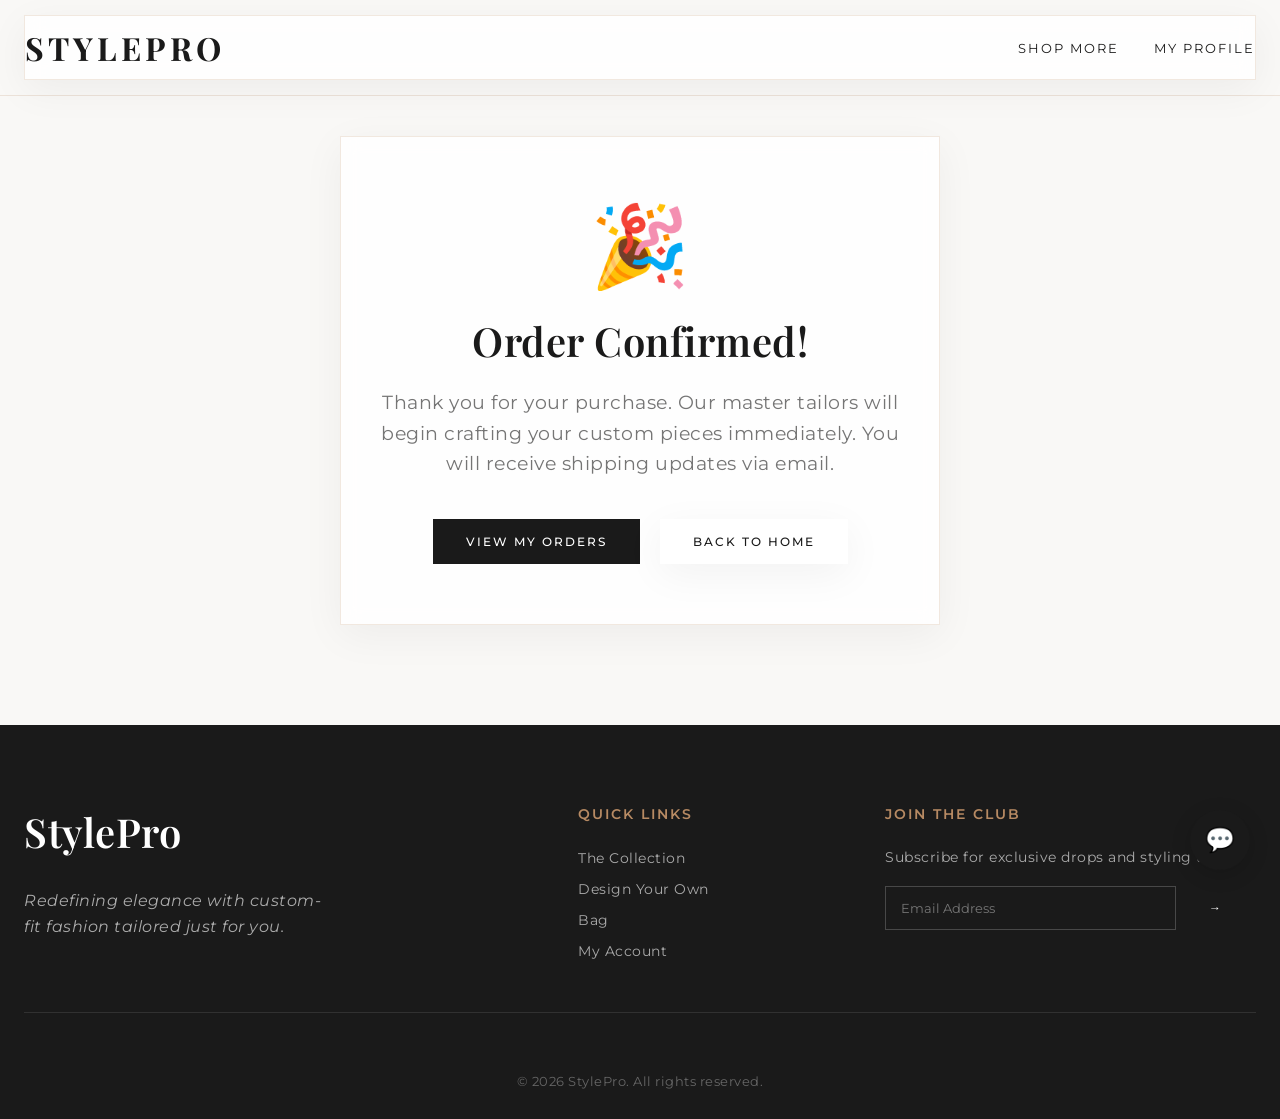
<file: order-confirmation.html>
<!DOCTYPE html>
<html lang="en">
<head>
    <meta charset="UTF-8">
    <meta name="viewport" content="width=device-width, initial-scale=1.0">
    <title>Order Confirmed - StylePro</title>
    <link href="https://fonts.googleapis.com/css2?family=Inter:wght@300;400;500;600;800&display=swap" rel="stylesheet">
    <link rel="stylesheet" href="style.css">
</head>
<body>
    <header>
        <div class="container">
            <nav class="glass-panel">
                <a href="index.html" class="logo">StylePro</a>
                <div class="nav-links">
                    <a href="product.html">Shop More</a>
                    <a href="profile.html">My Profile</a>
                </div>
            </nav>
        </div>
    </header>

    <main class="container" style="flex: 1; display: flex; align-items: center; justify-content: center; padding: 40px 20px;">
        <div class="glass-panel animate-fade" style="padding: 60px 40px; text-align: center; max-width: 600px; width: 100%;">
            <div style="font-size: 80px; margin-bottom: 20px;">🎉</div>
            <h1 style="color: var(--primary-color); margin-bottom: 20px; font-size: 2.5rem;">Order Confirmed!</h1>
            <p style="color: var(--text-muted); font-size: 1.2rem; margin-bottom: 40px; line-height: 1.6;">
                Thank you for your purchase. Our master tailors will begin crafting your custom pieces immediately. You will receive shipping updates via email.
            </p>
            
            <div style="display: flex; gap: 20px; justify-content: center;">
                <a href="profile.html" class="btn btn-primary">View My Orders</a>
                <a href="index.html" class="btn glass-panel" style="color: var(--primary-color);">Back to Home</a>
            </div>
        </div>
    </main>

    <footer class="site-footer">
        <div class="container">
            <div class="footer-grid">
                <div class="footer-brand">
                    <h2>StylePro</h2>
                    <p>Redefining elegance with custom-fit fashion tailored just for you.</p>
                </div>
                <div class="footer-links">
                    <h3>Quick Links</h3>
                    <ul>
                        <li><a href="shop.html">The Collection</a></li>
                        <li><a href="custom-request.html">Design Your Own</a></li>
                        <li><a href="cart.html">Bag</a></li>
                        <li><a href="profile.html">My Account</a></li>
                    </ul>
                </div>
                <div class="footer-newsletter">
                    <h3>Join the Club</h3>
                    <p>Subscribe for exclusive drops and styling tips.</p>
                    <form id="newsletter-form" class="newsletter-form">
                        <input type="email" placeholder="Email Address" required>
                        <button type="submit" class="btn btn-primary">→</button>
                    </form>
                    <p id="newsletter-message" class="newsletter-message" style="display:none;">Thanks for subscribing!</p>
                </div>
            </div>
            <div class="footer-bottom">
                <p>&copy; 2026 StylePro. All rights reserved.</p>
            </div>
        </div>
    </footer>

    <!-- Floating Chat Widget -->
    <div class="chat-widget">
        <button id="chat-toggle" class="chat-toggle" title="Chat with support">
            <span class="chat-icon">💬</span>
        </button>
        <div id="chat-window" class="chat-window">
            <div class="chat-header">
                <h3>StylePro Support</h3>
                <button id="chat-close" class="chat-close">&times;</button>
            </div>
            <div class="chat-body" id="chat-body">
                <div class="chat-message bot">
                    <p>Hi there! 👋 Need help finding the perfect fit?</p>
                </div>
            </div>
            <div class="chat-input-area">
                <input type="text" placeholder="Type your message..." id="chat-input" autocomplete="off">
                <button class="send-btn" id="chat-send">➤</button>
            </div>
        </div>
    </div>

    <script src="main.js"></script>
</body>
</html>
</file>
<file: style.css>
@import url('https://fonts.googleapis.com/css2?family=Playfair+Display:ital,wght@0,400;0,600;0,700;1,400&family=Montserrat:wght@300;400;500;600&display=swap');

:root {
  --primary-color: #1a1a1a;
  --accent-color: #b78a63; /* Elegant soft gold/tan */
  --bg-gradient: #f9f8f6; /* Very subtle warm cream */
  --glass-bg: rgba(255, 255, 255, 0.85);
  --glass-border: rgba(183, 138, 99, 0.2);
  --glass-shadow: 0 10px 40px rgba(0, 0, 0, 0.05);
  --text-main: #2c2c2c;
  --text-muted: #757575;
  --radius: 0px; /* Sharp corners for high fashion look */
  --transition: all 0.4s cubic-bezier(0.25, 0.8, 0.25, 1);
}

* {
  margin: 0;
  padding: 0;
  box-sizing: border-box;
}

body {
  background: var(--bg-gradient);
  color: var(--text-main);
  min-height: 100vh;
  display: flex;
  flex-direction: column;
  font-family: 'Montserrat', sans-serif;
  letter-spacing: 0.5px;
}

h1, h2, h3, h4, h5, h6, .logo {
  font-family: 'Playfair Display', serif;
  font-weight: 600;
}

.glass-panel {
  background: var(--glass-bg);
  backdrop-filter: blur(10px);
  -webkit-backdrop-filter: blur(10px);
  border: 1px solid var(--glass-border);
  box-shadow: var(--glass-shadow);
  border-radius: var(--radius);
}

.container {
  max-width: 1280px;
  margin: 0 auto;
  padding: 0 24px;
}

/* Navigation */
header {
  padding: 15px 0;
  position: sticky;
  top: 0;
  z-index: 1000;
  background: rgba(249, 248, 246, 0.95);
  border-bottom: 1px solid var(--glass-border);
}

nav {
  display: flex;
  justify-content: space-between;
  align-items: center;
  padding: 10px 0;
}

.logo {
  font-size: 32px;
  font-weight: 700;
  color: var(--primary-color);
  text-decoration: none;
  text-transform: uppercase;
  letter-spacing: 4px;
}

.nav-links {
  display: flex;
  align-items: center;
}

.nav-links a {
  text-decoration: none;
  color: var(--primary-color);
  margin-left: 35px;
  font-weight: 400;
  font-size: 13px;
  text-transform: uppercase;
  letter-spacing: 2px;
  transition: var(--transition);
  position: relative;
}

.nav-links a::after {
  content: '';
  position: absolute;
  width: 100%;
  transform: scaleX(0);
  height: 1px;
  bottom: -4px;
  left: 0;
  background-color: var(--accent-color);
  transform-origin: bottom right;
  transition: transform 0.25s ease-out;
}

.nav-links a:hover::after {
  transform: scaleX(1);
  transform-origin: bottom left;
}

.nav-links a:hover {
  color: var(--accent-color);
}

/* Buttons */
.btn {
  padding: 14px 32px;
  border-radius: 0;
  border: 1px solid transparent;
  cursor: pointer;
  font-weight: 500;
  font-size: 12px;
  text-transform: uppercase;
  letter-spacing: 2px;
  transition: var(--transition);
  text-decoration: none;
  display: inline-block;
  text-align: center;
}

.btn-primary {
  background: var(--primary-color);
  color: #fff;
}

.btn-primary:hover {
  background: var(--accent-color);
  color: #fff;
}

.btn-accent {
  background: var(--accent-color);
  color: white;
}

.btn-accent:hover {
  background: var(--primary-color);
}

.btn-outline {
  background: transparent;
  color: var(--primary-color);
  border: 1px solid var(--primary-color);
}

.btn-outline:hover {
  background: var(--primary-color);
  color: white;
}

/* Forms */
.form-group {
  margin-bottom: 24px;
}

.form-group label {
  display: block;
  margin-bottom: 8px;
  font-weight: 500;
  font-size: 13px;
  text-transform: uppercase;
  letter-spacing: 1px;
  color: var(--primary-color);
}

.form-control {
  width: 100%;
  padding: 14px 16px;
  border-radius: 0;
  border: 1px solid #ddd;
  background: #fff;
  font-size: 15px;
  font-family: 'Montserrat', sans-serif;
  transition: var(--transition);
}

.form-control:focus {
  outline: none;
  border-color: var(--accent-color);
}

/* Auth Page specific */
.auth-container {
  max-width: 450px;
  margin: 60px auto;
  padding: 50px 40px;
}

/* Animations */
@keyframes fadeIn {
  from { opacity: 0; transform: translateY(15px); }
  to { opacity: 1; transform: translateY(0); }
}

.animate-fade {
  animation: fadeIn 0.8s ease forwards;
}

/* Utilities */
.text-center { text-align: center; }
.mb-2 { margin-bottom: 1rem; }
.mb-4 { margin-bottom: 2rem; }

/* Trending Drops */
.section-padding { padding: 80px 0; }
.section-header { display: flex; justify-content: space-between; align-items: flex-end; margin-bottom: 40px; border-bottom: 1px solid #ebebeb; padding-bottom: 15px; }
.section-header h2 { font-size: 2.5rem; color: var(--primary-color); }
.view-all { color: var(--accent-color); text-decoration: none; font-weight: 500; font-size: 14px; text-transform: uppercase; letter-spacing: 2px; transition: var(--transition); }
.view-all:hover { color: var(--primary-color); }
.products-grid { display: grid; grid-template-columns: repeat(auto-fit, minmax(300px, 1fr)); gap: 40px; }
.product-card { background: #fff; text-align: center; border: 1px solid #ebebeb; transition: var(--transition); position: relative; }
.product-card:hover { transform: translateY(-5px); box-shadow: 0 15px 30px rgba(0,0,0,0.05); }
.product-image { position: relative; overflow: hidden; height: 420px; }
.product-image img { width: 100%; height: 100%; object-fit: cover; transition: transform 0.8s ease; }
.product-card:hover .product-image img { transform: scale(1.05); }
.product-badges { position: absolute; top: 15px; left: 15px; display: flex; flex-direction: column; gap: 8px; z-index: 2; }
.badge { background: var(--primary-color); color: #fff; font-size: 11px; font-weight: 600; text-transform: uppercase; letter-spacing: 1px; padding: 4px 10px; }
.badge.new { background: var(--accent-color); }
.badge.trending { background: #ab8e77; }
.wishlist-btn { position: absolute; top: 15px; right: 15px; background: #fff; border: none; width: 40px; height: 40px; border-radius: 50%; display: flex; align-items: center; justify-content: center; font-size: 18px; color: #ccc; cursor: pointer; transition: var(--transition); box-shadow: 0 5px 15px rgba(0,0,0,0.1); opacity: 0; transform: translateY(-10px); z-index: 2; }
.product-card:hover .wishlist-btn { opacity: 1; transform: translateY(0); }
.wishlist-btn:hover { color: var(--accent-color); }
.product-info { padding: 25px 20px; }
.product-info h3 { font-size: 1.25rem; font-family: 'Playfair Display', serif; margin-bottom: 8px; }
.product-info .price { color: var(--accent-color); font-weight: 500;font-size: 1.1rem; }

/* Global Footer */
.site-footer { background: var(--primary-color); color: #fff; padding: 80px 0 30px; margin-top: 60px; }
.footer-grid { display: grid; grid-template-columns: 2fr 1fr 1.5fr; gap: 60px; margin-bottom: 60px; padding-bottom: 40px; border-bottom: 1px solid rgba(255,255,255,0.1); }
.footer-brand h2 { font-size: 2.5rem; margin-bottom: 20px; color: #fff; }
.footer-brand p { color: #aaa; font-style: italic; max-width: 300px; line-height: 1.6; padding-top: 10px; }
.footer-links h3, .footer-newsletter h3 { font-family: 'Montserrat', sans-serif; font-size: 14px; text-transform: uppercase; letter-spacing: 2px; margin-bottom: 25px; color: var(--accent-color); }
.footer-links ul { list-style: none; }
.footer-links li { margin-bottom: 12px; }
.footer-links a { color: #aaa; text-decoration: none; transition: var(--transition); font-size: 14px; }
.footer-links a:hover { color: #fff; padding-left: 5px; }
.footer-newsletter p { color: #aaa; margin-bottom: 20px; font-size: 14px; }
.newsletter-form { display: flex; }
.newsletter-form input { flex: 1; padding: 12px 15px; border: 1px solid rgba(255,255,255,0.2); background: transparent; color: #fff; font-family: 'Montserrat', sans-serif; }
.newsletter-form input:focus { outline: none; border-color: var(--accent-color); color: #fff; }
.newsletter-form button { border-radius: 0; }
.newsletter-message { margin-top: 10px; color: var(--accent-color); font-size: 13px; font-weight: 500; }
.footer-bottom { text-align: center; color: #666; font-size: 13px; margin-top: 20px; }

/* Floating Chat Widget */
.chat-widget { position: fixed; bottom: 30px; right: 30px; z-index: 1000; font-family: 'Montserrat', sans-serif; }
.chat-toggle { background: var(--primary-color); color: #fff; border: none; width: 60px; height: 60px; border-radius: 50%; cursor: pointer; display: flex; align-items: center; justify-content: center; font-size: 24px; box-shadow: 0 5px 20px rgba(0,0,0,0.15); transition: var(--transition); }
.chat-toggle:hover { background: var(--accent-color); transform: translateY(-3px); }
.chat-window { position: absolute; bottom: 80px; right: 0; width: 340px; background: #fff; border-radius: 0; box-shadow: 0 10px 40px rgba(0,0,0,0.15); display: none; flex-direction: column; overflow: hidden; transform-origin: bottom right; transform: scale(0.9); opacity: 0; transition: all 0.3s ease; border: 1px solid #ebebeb; }
.chat-window.active { display: flex; transform: scale(1); opacity: 1; }
.chat-header { background: var(--primary-color); color: #fff; padding: 18px 20px; display: flex; justify-content: space-between; align-items: center; border-bottom: 2px solid var(--accent-color); }
.chat-header h3 { font-family: 'Montserrat', sans-serif; font-size: 14px; font-weight: 600; margin: 0; letter-spacing: 1px; text-transform: uppercase; }
.chat-close { background: transparent; border: none; color: #fff; font-size: 24px; cursor: pointer; transition: color 0.2s; line-height: 1; padding: 0 5px; }
.chat-close:hover { color: var(--accent-color); }
.chat-body { padding: 20px; height: 300px; overflow-y: auto; background: #fdfdfc; display: flex; flex-direction: column; gap: 15px; scroll-behavior: smooth; }
.chat-message { max-width: 85%; padding: 12px 16px; border-radius: 0; font-size: 13.5px; line-height: 1.5; box-shadow: 0 2px 5px rgba(0,0,0,0.03); }
.chat-message.bot { background: #fff; color: var(--text-main); align-self: flex-start; border-left: 3px solid var(--accent-color); border: 1px solid #eee; }
.chat-message.user { background: var(--primary-color); color: #fff; align-self: flex-end; border-right: 3px solid var(--accent-color); border: 1px solid #eee; }
.chat-input-area { padding: 15px; background: #fff; border-top: 1px solid #eee; display: flex; gap: 10px; align-items: center; }
.chat-input-area input { flex: 1; border: 1px solid #ddd; padding: 12px 15px; border-radius: 0; font-family: 'Montserrat', sans-serif; font-size: 13px; transition: border-color 0.3s; }
.chat-input-area input:focus { outline: none; border-color: var(--accent-color); }
.send-btn { background: var(--accent-color); color: #fff; border: none; width: 42px; height: 42px; border-radius: 0; display: flex; align-items: center; justify-content: center; cursor: pointer; transition: var(--transition); font-size: 16px; }
.send-btn:hover { background: var(--primary-color); }

/* Responsive */
@media (max-width: 768px) {
  nav { flex-direction: column; gap: 20px; }
  .nav-links { flex-wrap: wrap; justify-content: center; gap: 10px; margin-top: 10px; }
  .nav-links a { margin: 0 10px 10px; }
  .footer-grid { grid-template-columns: 1fr; gap: 40px; }
  .section-header { flex-direction: column; align-items: flex-start; gap: 15px; }
  .chat-widget { bottom: 20px; right: 20px; }
  .chat-window { width: calc(100vw - 40px); right: 0; }
}
</file>
